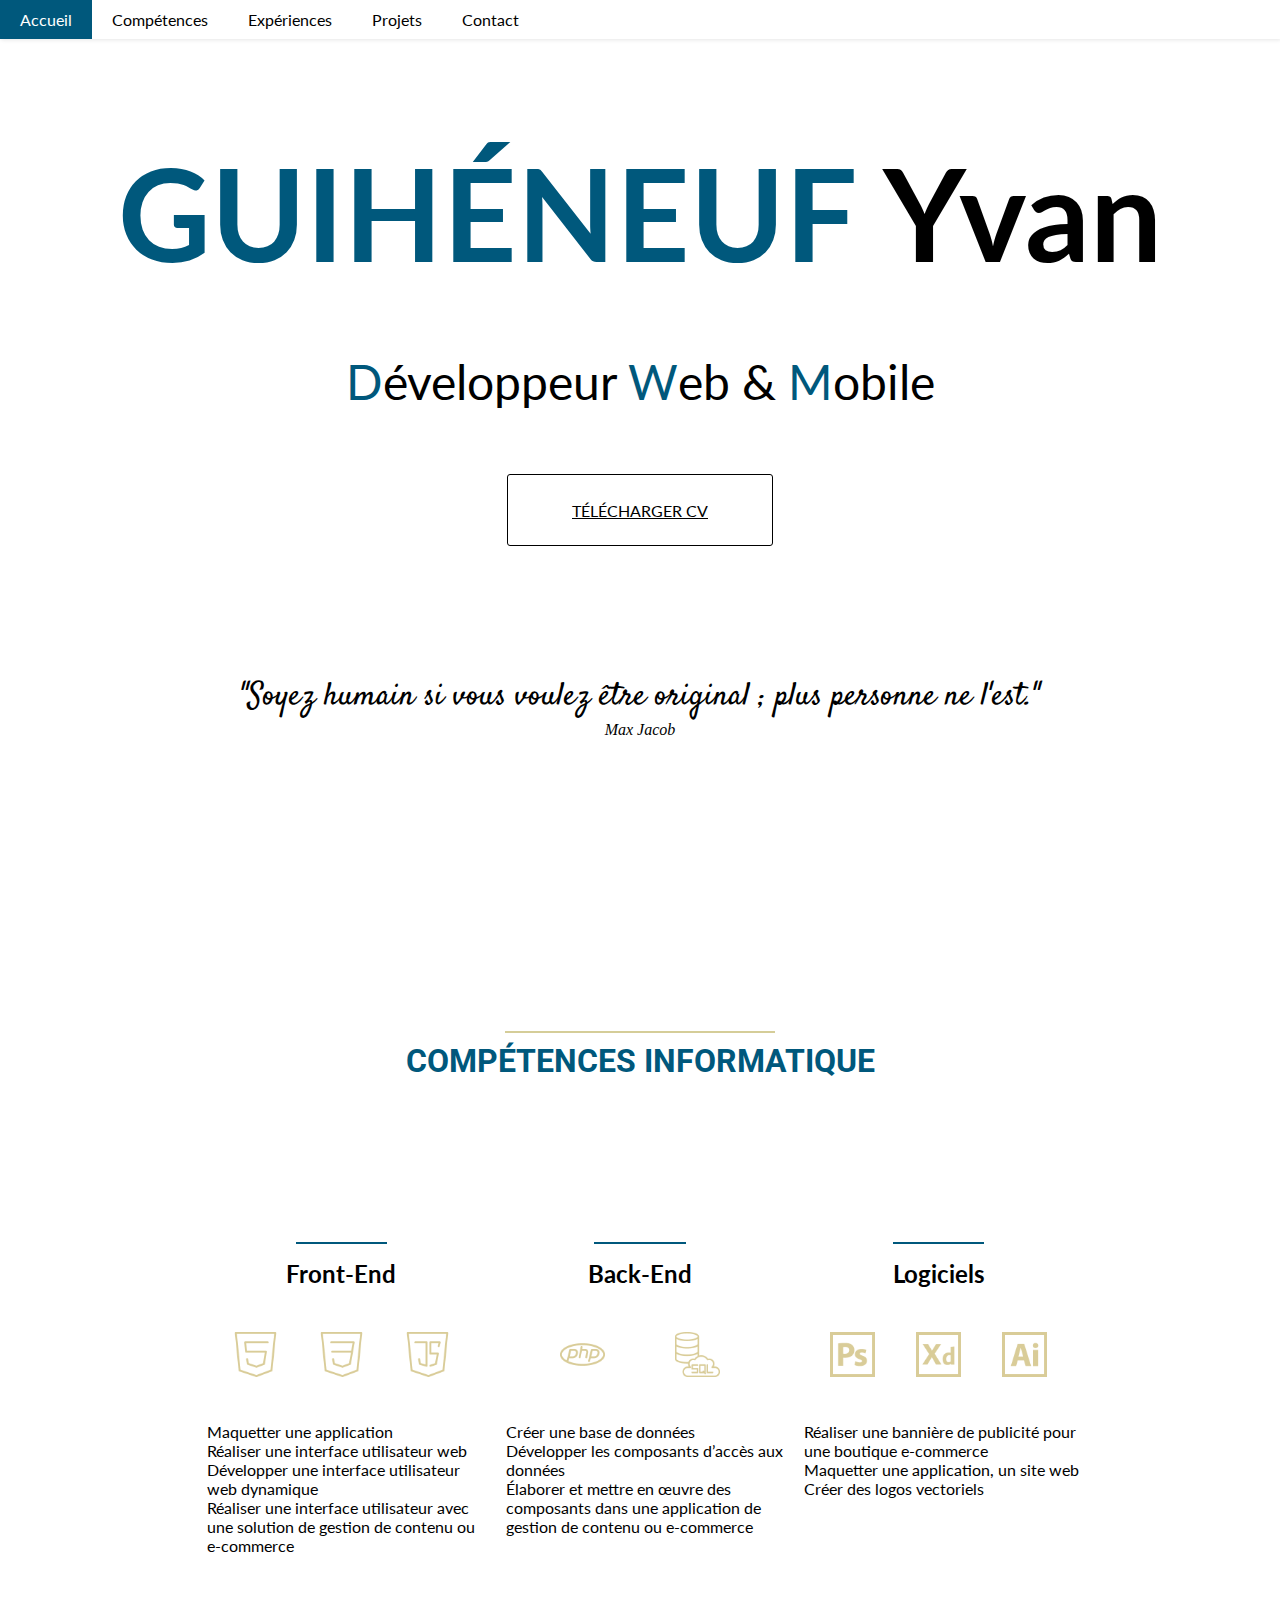
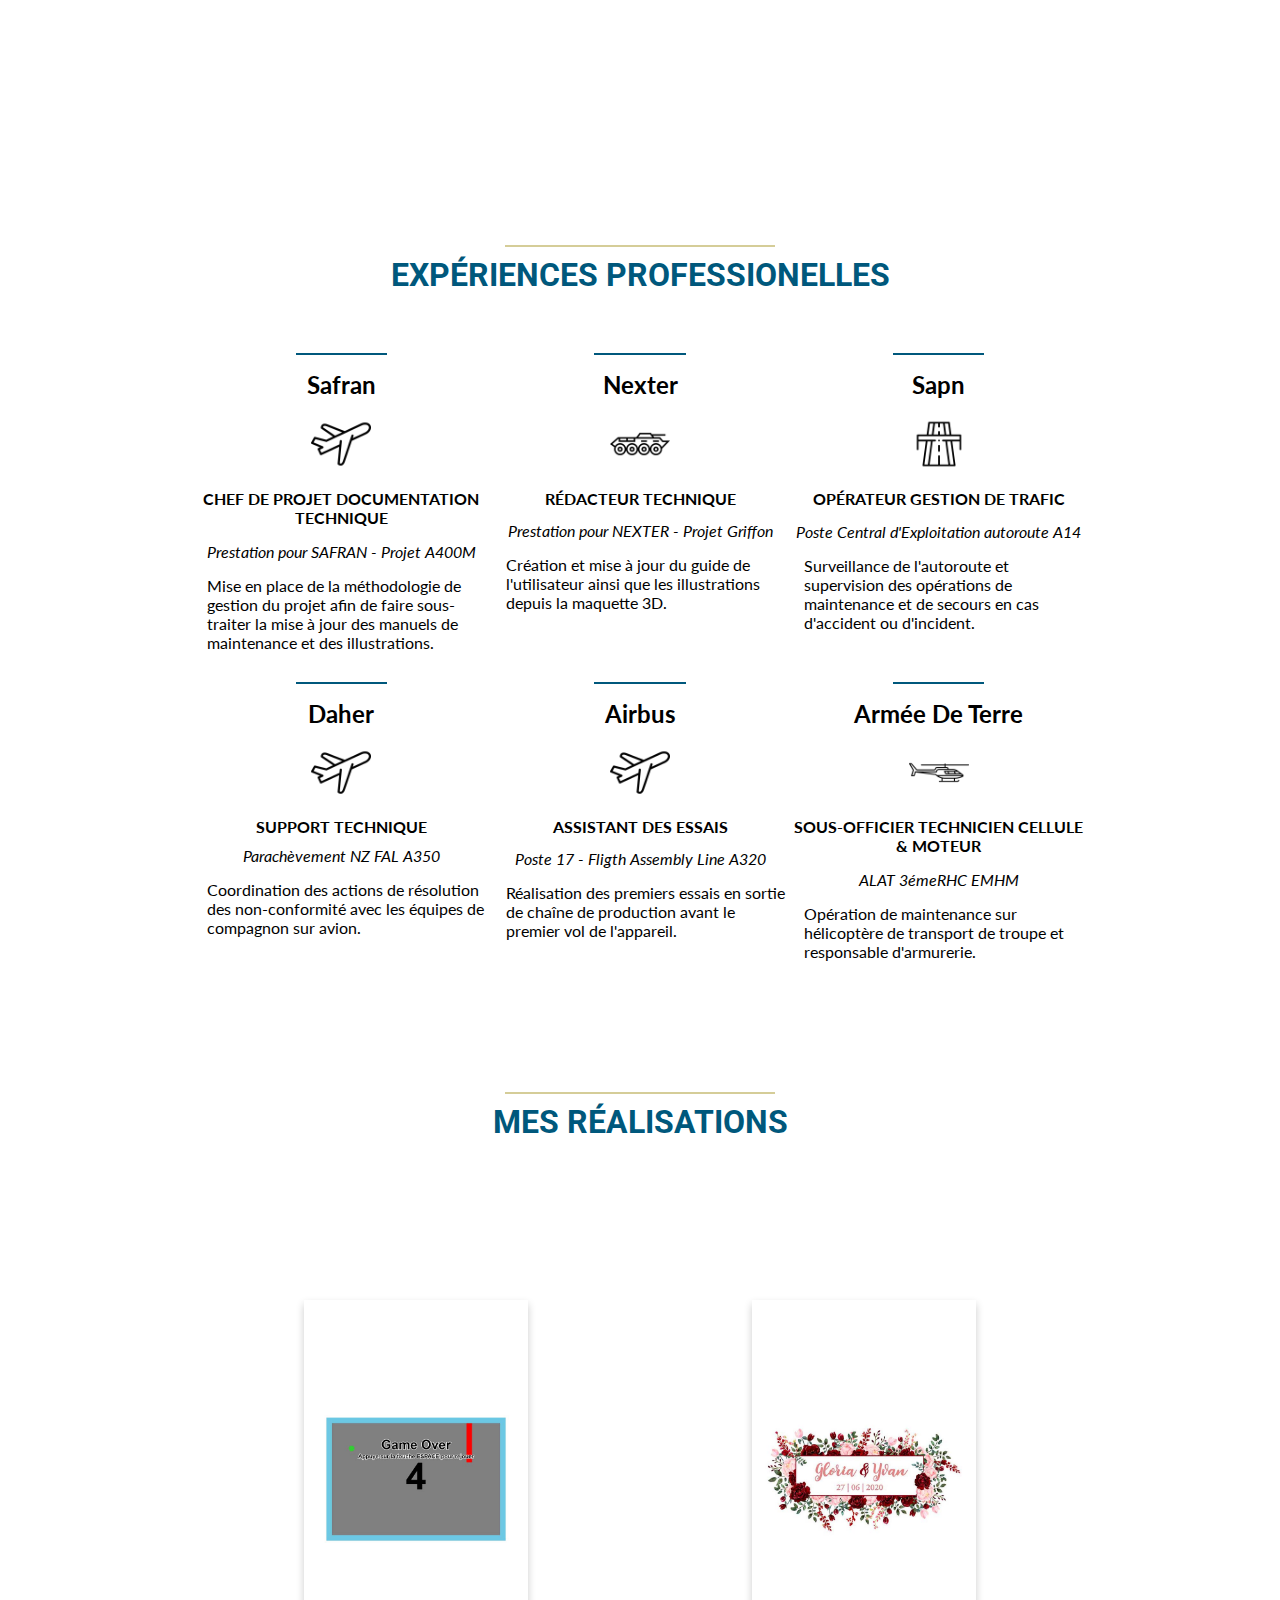
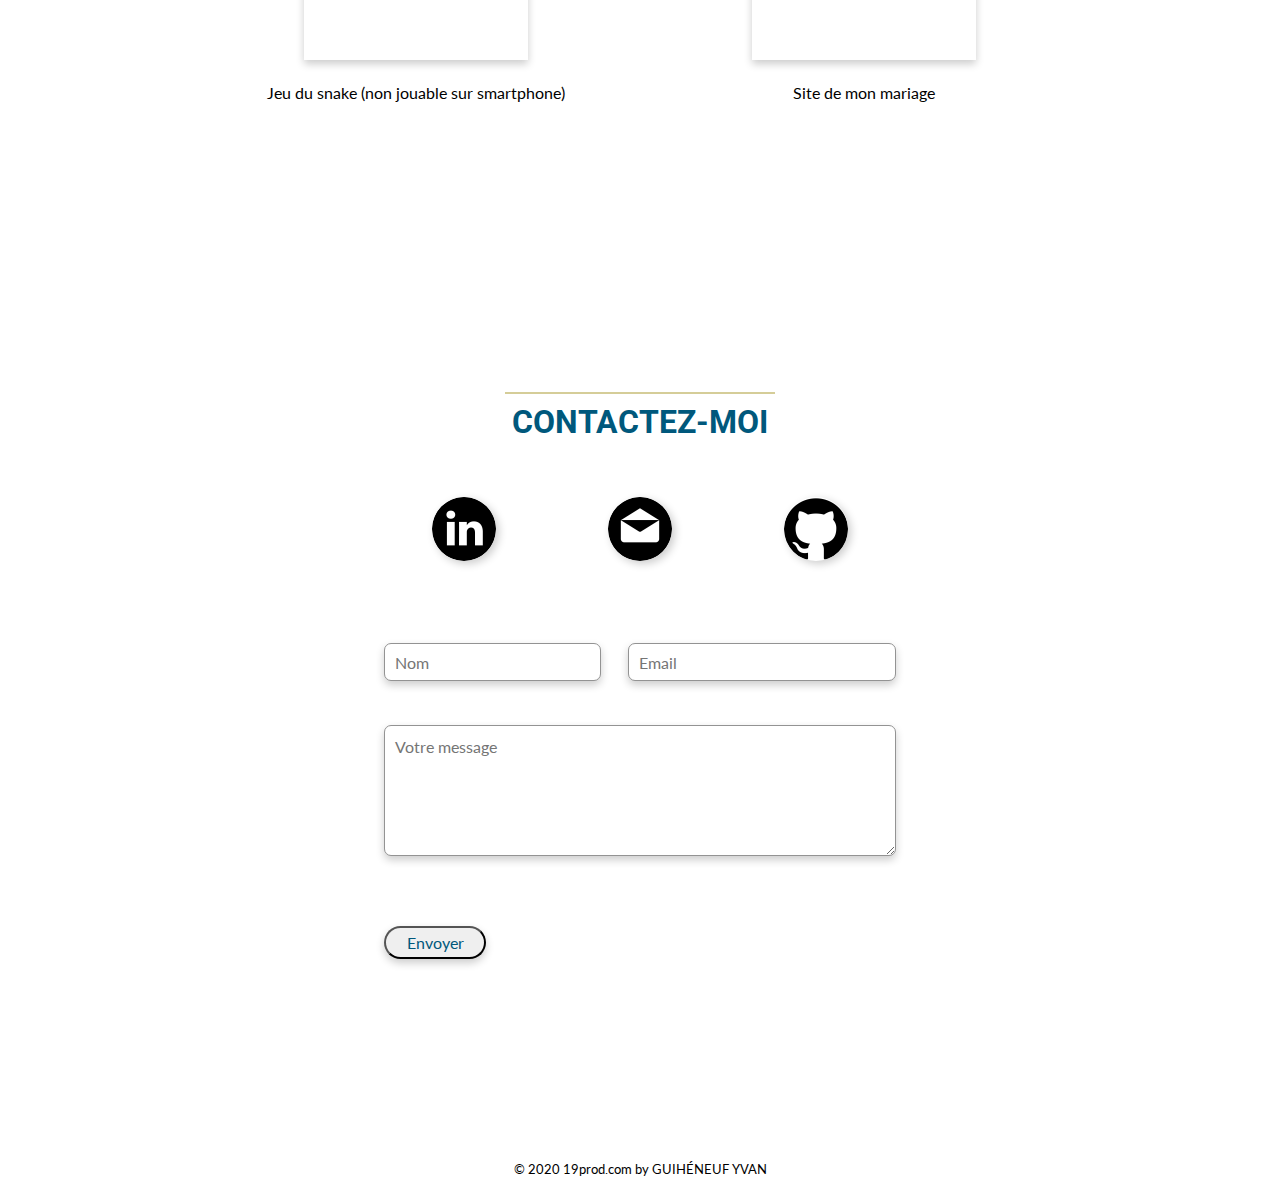
<file: index.html>
<!DOCTYPE html>
<html lang="fr">
    <head>
        <meta charset="UTF-8">
        <meta name="viewport" content="width=device-width, initial-scale=1"/>
        <meta http-equiv="X-UA-Compatible" content="ie=edge">
        <title>Yvan GUIHÉNEUF</title>
        <!--     Font    -->
        <link href="https://fonts.googleapis.com/css?family=Roboto&display=swap" rel="stylesheet">
        <link href="https://fonts.googleapis.com/css?family=Open+Sans:300i,400" rel="stylesheet">
        <link href='http://fonts.googleapis.com/css?family=Lato' rel='stylesheet' type='text/css'>
        <link href="https://fonts.googleapis.com/css?family=Satisfy&display=swap" rel="stylesheet">
        <!--     CSS     -->
        <link rel="stylesheet" href="assets/css/main.css">
        <link rel="stylesheet" href="assets/css/menu.css">
        <!--     JS     -->
        <script type="text/javascript" src="assets/js/script.js"></script>
    </head>

    <body>
        <header class="header">
            <a href="" class="logo"></a>
            <input class="menu-btn" type="checkbox" id="menu-btn" />
            <label class="menu-icon" for="menu-btn"><span class="navicon"></span></label>
            <ul class="menu">
                <li><a href="#home">Accueil</a></li>
                <li><a href="#comp">Compétences</a></li>
                <li><a href="#xp">Expériences</a></li>
                <li><a href="#demo">Projets</a></li>
                <li><a href="#cont">Contact</a></li>
                </ul>
          </header>

        <main>
<!---------------------------------- HOME ---------------------------------->
            <section id="home" class="col-ctr widthA heightvh MQheightpx">
              <article class="fond2 col-ctr width100 heightvh MQheight">
                  <!-- ID ---------------------------------->
                  <div class="lato em4 MQem2">
                    <h1><p class="upper color1 inline">Guihéneuf</p><p class="color0 inline"> Yvan</p></h1>
                  </div>
                  <div class="lato em3 margTop5 MQem2 MQmargTop25 txt-alg-ctr">
                    <p class="upper color1 inline">D</p><p class="color0 inline">éveloppeur</p><p class="upper color1 inline"> W</p><p class="color0 inline">eb &</p><p class="upper color1 inline"> M</p><p class="color0 inline">obile</p>
                  </div>
                  <a href="assets/doc/CV_YVAN_GUIHÉNEUF.pdf" target="_blank" class="button1 transi upper color0 bor-1-black iln-blck bor-rad-3 pad2et5 MQmargTop20 marg5">Télécharger CV</a>
                  <!-- CITATION ---------------------------->  
                  <div class="col margTop5 width100 height10 MQmarg5 MQmargTop25">
                    <p class="satisfy em2 color0 MQfontsize MQem1et2 txt-alg-ctr">"Soyez humain si vous voulez être original ; plus personne ne l'est."</p>
                    <p class="italic color0 dp-flx-rev">Max Jacob</p> 
                  </div> 
                </article>
              
                <article class="">
                        
                </article>   
            </section>

<!---------------------------------- COMPÉTENCES ---------------------------------->
            <section id="comp" class="col widthA heightvh MQheight100 MQmargBot5">
              <article class="width70 height20 col-flx-end em2 MQheight10">
                <hr class=" width30 bor-1-beige margTop5 margBot1 MQmargTop10 MQmargBot5">
                <h2 class="upper roboto bold color1 em1 txt-alg-ctr MQmargBot10">compétences informatique</h2>
              </article>
              <article class="row width70 height80 MQcol">
                <!--FRONTEND ----------------------------->
                <div class="width100 height80 col">
                  <hr class="width30 bor-1-blue margTop30 MQmargTop5">
                  <h3 class="capita lato bold color0 em1et2 margTop5 MQmargTop2">front-end</h3>
      
                  <div class="margTop15 row-sp-evy MQmargTop7">
                    <img class="width15" src="assets/img/htmlsab.png" alt="html logo">
                    <img class="width15" src="assets/img/csssab.png" alt="css logo">
                    <img class="width15" src="assets/img/jssab.png" alt="js logo">
                  </div>

                  <ul class="margTop15 padLeft5 lato em1 MQmargTop7">
                    <li>Maquetter une application</li>
                    <li>Réaliser une interface utilisateur web</li>
                    <li>Développer une interface utilisateur web dynamique</li>
                    <li>Réaliser une interface utilisateur avec une solution de gestion de contenu ou e-commerce</li>
                  </ul>
                </div>
              
                <!--BACKEND ------------------------------>
                <div class="width100 height80 col">
                  <hr class="width30 bor-1-blue margTop30 MQmargTop10">
                  <h3 class="capita lato bold color0 em1et2 margTop5 MQmargTop2">back-end</h3>

                  <div class="margTop15 row-sp-evy MQmargTop7">
                    <img class="width15" src="assets/img/phpresab.png" alt="php logo">
                    <img class="width15" src="assets/img/sqlsab.png" alt="sql logo">
                  </div>

                  <ul class="margTop15 padLeft5 lato em1 MQmargTop7">
                    <li>Créer une base de données</li>
                    <li>Développer les composants d’accès aux données</li>
                    <li>Élaborer et mettre en œuvre des composants dans une application de gestion de contenu ou e-commerce</li>
                  </ul>
                </div>

                <!--LOGICIELS ---------------------------->
                <div class="width100 height80 col">
                  <hr class="width30 bor-1-blue margTop30 MQmargTop10">
                  <h3 class="capita lato bold color0 em1et2 margTop5 MQmargTop2">logiciels</h3>

                  <div class="margTop15 row-sp-evy MQmargTop7">
                    <img class="width15" src="assets/img/photoshopsab.png" alt="photoshop logo">
                    <img class="width15" src="assets/img/xdsab.png" alt="adobe xd logo">
                    <img class="width15" src="assets/img/illustratorsab.png" alt="illustrator logo">
                  </div>

                  <ul class="margTop15 padLeft5 lato em1 MQmargTop7">
                    <li>Réaliser une bannière de publicité pour une boutique e-commerce</li>
                    <li>Maquetter une application, un site web</li>
                    <li>Créer des logos vectoriels</li>
                  </ul>
                </div>
              </article>
            </section>

<!---------------------------------- EXPÉRIENCE ---------------------------------->
            <section id="xp" class="wrap widthA height100 MQheight100">
              <article class="width70 height15 col-flx-end em2">
                <hr class="width30 bor-1-beige margTop5 margBot1 MQmargBot5 MQmargTop15">
                <h2 class="upper roboto bold color1 em1 txt-alg-ctr">expériences professionelles</h2>
              </article>

              <article class="col lato em1 width70 height85 MQwidth90">
                <div class="row-alg-str width100 height50 MQheight MQcol">

                  <!--XP1 ----------------------------->
                  <div class="width100 height100 col">
                    <hr class="width30 bor-1-blue margTop20 margBot5 MQmargTop10">
                    <h3 class="capita lato bold color0 em1et2 margBot5 txt-alg-ctr">safran</h3>
                    
        
                    <div class="margBot5 row">
                      <img class="width20" src="assets/img/airplane.png" alt="html logo">
                    </div>
                    
                    <div class="margBot5 col">
                      <p class="upper bold margBot5 txt-alg-ctr">Chef de projet Documentation Technique</p>
                      <p class="italic txt-alg-ctr">Prestation pour SAFRAN - Projet A400M</p>
                    </div>

                    <div class="padLeft5">
                      <p>Mise en place de la méthodologie de gestion du projet afin de faire sous-traiter la mise à jour des 
                        manuels de maintenance et des illustrations.</p>
                      <!--<li>Création de la méthodologie de gestion du projet</li>
                      <li>Mise à jour des manuels de maintenance & illustrations</li>
                      <li>Normes S2000M & S1000D</li>
                      <li>Langage XML</li>-->
                    </div>
                  </div>
                
                  <!--XP2 ------------------------------>
                  <div class="width100 height100 col-flx-start">
                    <hr class="width30 bor-1-blue margTop20 margBot5 MQmargTop10">
                    <h3 class="capita lato bold color0 em1et2 margBot5 txt-alg-ctr">nexter</h3>

                    <div class="margBot5 row">
                      <img class="width20" src="assets/img/armored-vehicle.png" alt="php logo">
                    </div>

                    <div class="margBot5 col">
                      <p class="upper bold margBot5 txt-alg-ctr">Rédacteur Technique</p>
                      <p class="italic txt-alg-ctr">Prestation pour NEXTER - Projet Griffon</p>
                    </div>

                    <div class="padLeft5">
                      <p>Création et mise à jour du guide de l'utilisateur ainsi que les illustrations depuis la maquette 3D.</p>                      </p>
                      <!--<li>Création et mise à jour du guide d'utilisateur</li>
                      <li>Réalisation des illustrations à partir de la maquette 3D</li>
                      <li>Normes S2000, S2000M, S1000D, ATA100 & MAT10000</li>
                      <li>Langage XML & VBA</li>-->
                    </div>
                  </div>

                  <!--XP3 ---------------------------->
                  <div class="width100 height100 col-flx-start">
                    <hr class="width30 bor-1-blue margTop20 margBot5 MQmargTop10">
                    <h3 class="capita lato bold color0 em1et2 margBot5 txt-alg-ctr">sapn</h3>

                    <div class="margBot5 row">
                      <img class="width20" src="assets/img/highwayre.png" alt="photoshop logo">
                    </div>
                    
                    <div class="margBot5 col">
                      <p class="upper bold margBot5 txt-alg-ctr">Opérateur Gestion de Trafic</p>
                      <p class="italic txt-alg-ctr">Poste Central d'Exploitation autoroute A14</p>
                    </div>

                    <div class="padLeft5">
                      <p>Surveillance de l'autoroute et supervision des opérations de maintenance et de secours en cas d'accident 
                        ou d'incident.</p>
                      <!--<li>Communication des événements sur le réseau routier</li>
                      <li>Surveillance et test des équipements de désemfumage</li>
                      <li>Coordination des opérations de maintenance</li>
                      <li>Déclenchement des services de secours</li>-->
                    </div>
                  </div>
                </div>

                <div class="row-alg-str lato em1 width100 height50 MQcol">
                  <!--XP4 ----------------------------->
                  <div class="width100 height100 col-flx-start">
                    <hr class="width30 bor-1-blue margTop10 margBot5">
                    <h3 class="capita lato bold color0 em1et2 margBot5 txt-alg-ctr">daher</h3>
        
                    <div class="margBot5 row">
                      <img class="width20" src="assets/img/airplane.png" alt="html logo">
                    </div>

                    <div class="margBot5 col">
                      <p class="upper bold margBot5 txt-alg-ctr">Support Technique</p>
                      <p class="italic txt-alg-ctr">Parachèvement NZ FAL A350</p>
                    </div>

                    <div class="padLeft5">
                      <p>Coordination des actions de résolution des non-conformité avec les équipes de compagnon sur avion.</p>
                      <!--<li>Résolution des non-conformité</li>
                      <li>Rédaction des ordres de fabrication SO3</li>
                      <li>Communication et relance des points bloquants</li>
                      <li>Suivi technique des opérations de montages</li>-->
                    </div>
                  </div>
                
                  <!--XP5 ------------------------------>
                  <div class="width100 height100 col-flx-start">
                    <hr class="width30 bor-1-blue margTop10 margBot5">
                    <h3 class="capita lato bold color0 em1et2 margBot5 txt-alg-ctr">airbus</h3>

                    <div class="margBot5 row">
                      <img class="width20" src="assets/img/airplane.png" alt="php logo">
                    </div>

                    <div class="margBot5 col">
                      <p class="upper bold margBot5 txt-alg-ctr">Assistant des Essais</p>
                      <p class="italic txt-alg-ctr">Poste 17 - Fligth Assembly Line A320</p>
                    </div>

                    <div class="padLeft5">
                      <p>Réalisation des premiers essais en sortie de chaîne de production avant le premier vol de l'appareil.</p>
                      <!--<li>Premiers essais : pressurisation, revers...</li>
                      <li>Réglage bec, volet, amortisseur, pneumatique...</li>
                      <li>Mise sur vérin et levage de l'appareil</li>
                      <li>Encadrement des opérations de roulage</li>-->
                    </div>
                  </div>

                  <!--XP6 ---------------------------->
                  <div class="width100 height100 col-flx-start">
                    <hr class="width30 bor-1-blue margTop10 margBot5">
                    <h3 class="capita lato bold color0 em1et2 margBot5 txt-alg-ctr">armée de terre</h3>

                    <div class="margBot5 row">
                      <img class="width20" src="assets/img/heli-right_big.png" alt="photoshop logo">
                    </div>

                    <div class="margBot5 col">
                      <p class="upper bold margBot5 txt-alg-ctr">Sous-Officier Technicien Cellule & Moteur</p>
                      <p class="italic txt-alg-ctr">ALAT 3émeRHC EMHM</p>
                    </div>

                    <div class="padLeft5">
                      <p>Opération de maintenance sur hélicoptère de transport de troupe et responsable d'armurerie.</p>
                      <!--<li>Échange des mâts rotor, servocommande, pales</li>
                      <li>Réglage des commandes de vol du RAC</li>
                      <li>Dépose/pose : trains d’atterrissage, turbines...</li>
                      <li>Responsable armurerie</li>-->
                    </div>
                  </div>
                </div>
              </article>
            </section>

<!---------------------------------- PROJET ---------------------------------->
            <section id="demo" class="col widthA heightvh MQheight">
              <article class="width70 height20 col-flx-end em2">
                <hr class=" width30 bor-1-beige margTop5 margBot1 MQmargBot5 MQmargTop15">
                <h2 class="upper roboto bold color1 em1 txt-alg-ctr">mes réalisations</h2>
              </article>
              <article class="row-sp-evy width70 height80 MQcol">
                <div class="col-ctr width50 height100 MQwidth50 MQheight50">
                  <div class="hovproject row width50 height50 box-shdw MQwidth100">
                    <a href="projects/Project_snake/index.html" target="_blank"><img class="width100" src="assets/img/projetsnake.jpg" alt="projet snake"></a>
                  </div>
                  <div class="margTop5">
                    <p class="lato em1 txt-alg-ctr">Jeu du snake (non jouable sur smartphone)</p>
                  </div>
                </div>
                <div class="col-ctr width50 height100 MQwidth50 MQheight50">
                  <div class="hovproject row width50 height50 box-shdw MQwidth100">
                    <a href="http://gloriaetyvan.com" target="_blank"><img class="width100" src="assets/img/projetweddingre.jpg" alt="projet wedding"></a>
                  </div>
                  <div class="margTop5">
                    <p class="lato em1 txt-alg-ctr">Site de mon mariage</p>
                  </div>
                </div>
              </article>
            </section>

<!---------------------------------- FORMULAIRE ---------------------------------->
            <section id="cont" class="col widthA heightvh MQheight">
              <article class="width70 height20 col-flx-end em2">
                <hr class=" width30 bor-1-beige margTop5 margBot1 MQmargBot5">
                <h2 class="upper roboto bold color1 em1 txt-alg-ctr">Contactez-moi</h2>
              </article>
              <article class="width50 height20 row-sp-evy">
                <div class="width10 MQwidth20">
                  <a href="http://www.linkedin.com/in/yvan-guihéneuf" target="_blank"><img class="width100 bor-rad-50 box-shdw1 hovproject" src="assets/img/linkedin(2).png" alt="linkedin"></a>
                </div>
                <div class="width10 MQwidth20">
                  <a href="http://guiheneufyvan@gmail.com" target="_blank"><img class="width100 bor-rad-50 box-shdw1 hovproject" src="assets/img/emailn.png" alt="email"></a>
                </div>
                <div class="width10 MQwidth20">
                  <a href="https://github.com/YvanGui19/Portfolio" target="_blank"><img class="width100 bor-rad-50 box-shdw1 hovproject" src="assets/img/github_black.png" alt="github"></a>
                </div>
              </article>
              <form class="wrap-sp-btw width40 height40 MQwidth60" method="post" action="/index.php">
                <input id="name" class="width40 height10 hovproject em1 bor-rad-7 padLeft2 bor-1-grey lato box-shdw" name="name" type="text" placeholder="Nom" required>
                <input id="email" class="width50 height10 hovproject em1 bor-rad-7 padLeft2 bor-1-grey lato box-shdw" type="email" placeholder="Email" name="email" required>
                <textarea id="message" class="width100 height30 hovproject em1 bor-rad-7 pad2 bor-1-grey lato box-shdw" type="text" name="message" placeholder="Votre message"></textarea>
                <button id="sub" class="width20 margTop5 bor-rad-50 hovbutton txt-alg-ctr color1 em1 pad1 lato box-shdw pointer MQwidth40" type="submit">Envoyer</button>
              </form>
            </section>
        </main>

        <footer><p class="color0 lato em08 txt-alg-ctr">© 2020 19prod.com by GUIHÉNEUF YVAN </p></footer>

    </body>
</html>
</file>
<file: assets/css/main.css>
/*RESET*/
*{margin:0;padding:0}

/* -------------------------------- LIBRAIRY -------------------------------- */
/* LIST -------------------------------- */
ul{list-style: none;}

/* DISPLAY -------------------------------- */
.inline{display: inline;}
.iln-blck{display: inline-block;}
.dp-flx-rev{display: flex;flex-direction: row-reverse;}
.row{display: flex;justify-content: center;align-items: center;}
.row-alg-str{display: flex;justify-content: center;align-items: stretch;}
.row-sp-arnd{display: flex;justify-content: space-around;align-items: center;}
.row-sp-btw{display: flex;justify-content: space-between;align-items: center;}
.row-sp-evy{display: flex;justify-content: space-evenly;align-items: center;}
.col{display: flex;flex-direction: column;align-items: center;}
.col-flx-start{display: flex;flex-direction: column;justify-content: flex-start; align-items: center;}
.col-flx-end{display: flex;flex-direction: column;justify-content: flex-end; align-items: center;}
.col-ctr{display: flex;flex-direction: column;justify-content: center;align-items: center;}
.col-evy{display: flex;flex-direction: column;justify-content: space-evenly;align-items: center;}
.wrap{display: flex;flex-wrap: wrap;justify-content: center;align-items: center;}
.wrap-sp-btw{display: flex;flex-wrap: wrap;justify-content: space-between;align-items: center;}

/* WIDTH -------------------------------- */
.widthA{width: auto;}
.width100{width: 100%;}
.width90{width: 90%;}   .width95{width: 95%;}
.width80{width: 80%;}
.width70{width: 70%;}
.width60{width: 60%;}
.width50{width: 50%;}
.width40{width: 40%;}   .width45{width: 45%;}
.width30{width: 30%;}   .width34{width: 34%;}
.width20{width: 20%;}   .width25{width: 25%;}
.width10{width: 10%;}   .width13{width: 13%} .width15{width: 15%;} .width17{width: 17%;}
.width5{width: 5%;} 
.width2{width: 2%;} 

/* HEIGHT -------------------------------- */
.heightA{height: auto;}
.heightvh{height: 100vh;}
.height100{height: 100%;}
.height90{height: 90%;}
.height80{height: 80%;}   .height85{height: 85%;}
.height70{height: 70%;}
.height60{height: 60%;}
.height50{height: 50%;}
.height40{height: 40%;}
.height30{height: 30%;}
.height20{height: 20%;}
.height10{height: 10%;}   .height15{height: 15%;}
.heightpx200{height:200px;}

/* MARGGIN -------------------------------- */
.marg1{margin: 1%;}
.marg2{margin: 2%;}
.marg5{margin: 5%;}

/* MARGGIN TOP -------------------------------- */
.margTop5{margin-top: 5%;}
.margTop10{margin-top: 10%;}
.margTop15{margin-top: 15%;}
.margTop20{margin-top: 20%;}
.margTop25{margin-top: 25%;}
.margTop30{margin-top: 30%;}
.margTop35{margin-top: 35%;}
.margTop40{margin-top: 40%;}

/* MARGGIN BOTTOM -------------------------------- */
.margBot1{margin-bottom: 1%;}
.margBot5{margin-bottom: 5%;}
.margBot10{margin-bottom: 10%;}
.margBot15{margin-bottom: 15%;}
.margBot20{margin-bottom: 20%;}
.margBot25{margin-bottom: 25%;}
.margBot30{margin-bottom: 30%;}

/* PADDING -------------------------------- */
.pad1{padding: 1%;}
.pad2{padding: 2%;}
.pad2et5{padding: 2% 5%;}

/* PADDING BOTTOM -------------------------------- */
.padBot5{padding-bottom: 5%;}
.padBot10{padding-bottom: 10%;}
.padBot15{padding-bottom: 15%;}

/* PADDING LEFT -------------------------------- */
.padLeft2{padding-left: 2%;}
.padLeft5{padding-left: 5%;}
.padLeft10{padding-left: 10%;}

/* PADDING RIGHT -------------------------------- */
.padRight5{padding-right: 5%;}

/* FONT -------------------------------- */
.satisfy{font-family: Satisfy, sans-serif;}
.lato{font-family: Lato, sans-serif;}
.opensans{font-family: Open sans, sans-serif;}
.roboto{font-family: roboto, sans-serif;}

/* FONT SIZE -------------------------------- */
.em08{font-size: 0.8em;}
.em1{font-size: 1em;}
.em1et2{font-size: 1.5em;}
.em2{font-size: 2em;}
.em3{font-size: 3em;}
.em4{font-size: 4em;}

/* FONT STYLE -------------------------------- */
.italic{font-style: italic;}

/* FONT WEIGHT -------------------------------- */
.bold{font-weight: bold;}

/* TEXT TRANSFORM -------------------------------- */
.upper{text-transform: uppercase;}
.capita{text-transform: capitalize;}

/* TEXT ALIGN-------------------------------- */
.txt-alg-ctr{text-align: center;}

/* COLOR -------------------------------- */
.color0{color: #000;}
.colorf{color: #fff;}
.color1{color: #00587C;}

.bck-clr-1{background-color: rgb(25, 120, 158)}

/* BORDER -------------------------------- */
.bor-1-beige{border: 1px solid #D5CD98;}
.bor-1-blue{border: 1px solid #00587C;}
.bor-1-grey{border: 1px solid #939393;}
.bor-1-black{border: 1px solid #000;}

/* BORDER RADIUS -------------------------------- */
.bor-rad-3{border-radius: 3px;}
.bor-rad-7{border-radius: 7px;}
.bor-rad-50{border-radius: 50px;}

/* BOX SHADOW -------------------------------- */
.box-shdw{box-shadow: 0px 4px 8px rgb(0, 0, 0,0.2);transition: 0.3s;}
.box-shdw1{box-shadow: 3px 3px 8px rgb(0, 0, 0,0.2);transition: 0.6s;}

/* TRANSITION -------------------------------- */
.transi{transition: all 0.3s ease-in 0s;}

/* HOVER -------------------------------- */
.hovproject:hover{
    box-shadow: 0px 8px 16px 0 rgb(0, 0, 0,0.2);
    opacity: 0.50;
}
.hovbutton:hover{
    box-shadow: 5px 8px 20px 0 rgb(0, 0, 0,0.4);
    background-color: #00587C;
    color: #fff;
}
.button1:hover{
    background: #00587C;
    color: #fff;
    text-decoration: none;
}

/* CURSOR -------------------------------- */
.pointer{cursor: pointer;}


/* -------------------------------- MEDIA QUERIES -------------------------------- */
/*LG*/
@media screen and (max-width: 1200px) {
    .MQheight30{height: 20%;}
    .MQheight50{height: 50%;}
}
@media screen and (max-width: 1024px) {
    .MQwidth90{width: 90%;}

    .MQheight20{height: 20%;}
}
/*MD*/
@media screen and (max-width: 980px) {
    .MQheight50{height: 50%;}
}
/*SM*/
@media screen and (max-width: 768px) {
    .MQwidth10{width: 10%;}
    .MQwidth20{width: 20%;}
    .MQwidth30{width: 30%;}
    .MQwidth40{width: 40%}
    .MQwidth60{width: 60%;}
    .MQwidth70{width: 70%;}
    .MQwidth100{width: 100%;}

    .MQheight10{height: 10%;}
    .MQheight30{height: 30%;}
    .MQheight40{height: 40%;}
    .MQheight50{height: 50%;}
    .MQheight100{height: 100%;}

    .MQem2{font-size: 2em;}

    .MQmargTop2{margin-top: 2%;}
    .MQmargTop5{margin-top: 5%;}
    .MQmargTop7{margin-top: 7%;}
    .MQmargTop10{margin-top: 10%;}
    .MQmargTop15{margin-top: 15%;}
    .MQmargTop20{margin-top: 20%;}
    .MQmargTop25{margin-top: 25%;}

    .MQmargBot5{margin-bottom: 5%;}
    .MQmargBot10{margin-bottom: 10%;}

    .MQem1et2{font-size: 1.5em;}

    .MQcol{display: flex;flex-direction: column;align-items: center;}
}
/*XS*/
@media screen and (max-width: 576px) {

}

@media screen and (max-width: 414px) {

}

@media screen and (max-width: 375px) {
    
}

@media screen and (max-width: 320px) {

}
</file>
<file: assets/css/menu.css>
/* ---------------- RESET ---------------- */
*{margin:0;padding:0;}
/* ---------------- MENU ---------------- */
a {
  font-family: Lato, sans-serif;
  font-size: 1em;
  color: #000;
}

/* header */

.header {
  background-color: #fff;
  box-shadow: 1px 1px 4px 0 rgba(0,0,0,.1);
  position: fixed;
  width: 100%;
  z-index: 3;
}

.header ul {
  margin: 0;
  padding: 0;
  list-style: none;
  overflow: hidden;
  background-color: #fff;
}

.header li a {
  display: block;
  padding: 10px 20px;
  text-decoration: none;
}

.header li a:hover,
.header .menu-btn:hover {
  background-color: #00587C;
  color: #fff;
}

/*.header .logo {
  display: block;
  float: left;
  align-items: center;
  font-size: 1.5em;
  padding: 10px 20px;
  text-decoration: none;
}

/* menu */

.header .menu {
  clear: both;
  max-height: 0;
  transition: max-height .2s ease-out;
}

/* menu icon */

.header .menu-icon {
  cursor: pointer;
  display: inline-block;
  float: right;
  padding: 20px 20px;
  position: relative;
  user-select: none;
}

.header .menu-icon .navicon {
  background: #000;
  display: block;
  height: 2px;
  position: relative;
  transition: background .2s ease-out;
  width: 18px;
}

.header .menu-icon .navicon:before,
.header .menu-icon .navicon:after {
  background:  #000;
  content: '';
  display: block;
  height: 100%;
  position: absolute;
  transition: all .2s ease-out;
  width: 100%;
}

.header .menu-icon .navicon:before {
  top: 5px;
}

.header .menu-icon .navicon:after {
  top: -5px;
}

/* menu btn */

.header .menu-btn {
  display: none;
}

.header .menu-btn:checked ~ .menu {
  max-height: 270px;
}

.header .menu-btn:checked ~ .menu-icon .navicon {
  background: transparent;
}

.header .menu-btn:checked ~ .menu-icon .navicon:before {
  transform: rotate(-45deg);
}

.header .menu-btn:checked ~ .menu-icon .navicon:after {
  transform: rotate(45deg);
}

.header .menu-btn:checked ~ .menu-icon:not(.steps) .navicon:before,
.header .menu-btn:checked ~ .menu-icon:not(.steps) .navicon:after {
  top: 0;
}

/*SM*/
@media screen and (min-width: 768px) {
  .header li {
    float: left;
  }
  .header li a {
    padding: 10px 20px;
  }
  .header .menu {
    clear: none;
    float: left;
    max-height: none;
  }
  .header .menu-icon {
    display: none;
  }
  .header .logo{
    display: none;
  }
}
</file>
